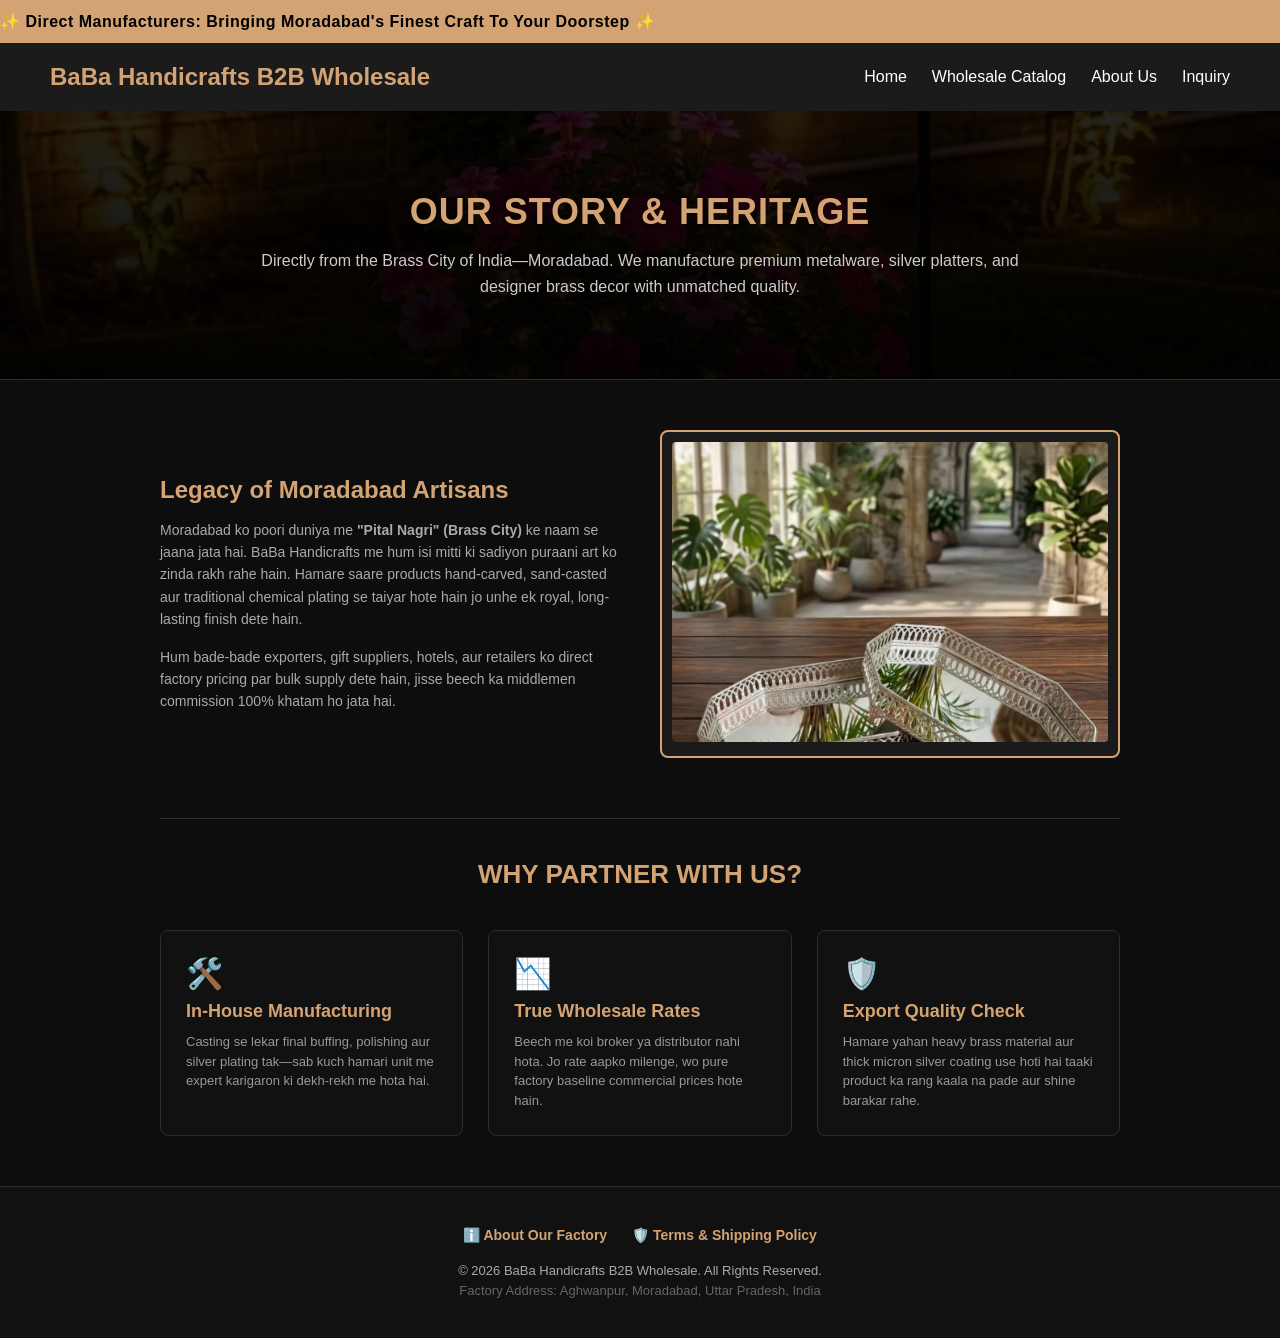
<file: about.html>
<!DOCTYPE html>
<html lang="en">
<head>
    <meta charset="UTF-8">
    <meta name="viewport" content="width=device-width, initial-scale=1.0">
    <title>About Our Factory | BaBa Handicrafts</title>
    <link rel="stylesheet" href="style.css">
    <style>
        /* 🔥 Pura page dark background aur styling lock karne ke liye fix */
        html, body {
            background-color: #0d0d0d !important;
            color: #ffffff;
            margin: 0;
            padding: 0;
            font-family: sans-serif;
            scroll-behavior: smooth;
        }

        /* Responsive images */
        img {
            max-width: 100%;
            height: auto;
        }
    </style>
</head>
<body>

<!-- ANNOUNCEMENT BAR -->
<div class="announcement-bar">
    <span>✨ Direct Manufacturers: Bringing Moradabad's Finest Craft To Your Doorstep ✨</span>
</div>

<!-- HEADER / NAVIGATION -->
<header>
    <nav>
        <h1>BaBa Handicrafts <span>B2B Wholesale</span></h1>
        <ul>
            <li><a href="index.html">Home</a></li>
            <li><a href="index.html#bulk-products">Wholesale Catalog</a></li>
            <li><a href="about.html">About Us</a></li>
            <li><a href="index.html#inquiry-section">Inquiry</a></li>
        </ul>
    </nav>
</header>

<!-- HERO SECTION FOR ABOUT PAGE -->
<section class="about-hero" style="background: linear-gradient(rgba(0,0,0,0.85), rgba(0,0,0,0.95)), url('product1.jpg') no-repeat center center/cover; padding: 80px 20px; text-align: center; border-bottom: 1px solid #2d2d2d;">
    <div style="max-width: 800px; margin: 0 auto;">
        <h2 style="color: #d4a373; font-size: 36px; margin-bottom: 15px; font-weight: bold; text-transform: uppercase; letter-spacing: 1px;">Our Story & Heritage</h2>
        <p style="color: #ccc; font-size: 16px; line-height: 1.6;">Directly from the Brass City of India—Moradabad. We manufacture premium metalware, silver platters, and designer brass decor with unmatched quality.</p>
    </div>
</section>

<!-- MAIN CONTENT SECTION -->
<section class="about-content" style="max-width: 1000px; margin: 50px auto; padding: 0 20px;">
    
    <!-- 1. INTRO GRID -->
    <div class="about-grid" style="display: flex; gap: 40px; align-items: center; margin-bottom: 60px; flex-wrap: wrap;">
        <div style="flex: 1; min-width: 300px;">
            <h3 style="color: #d4a373; font-size: 24px; margin-bottom: 15px; font-weight: bold;">Legacy of Moradabad Artisans</h3>
            <p style="color: #aaa; line-height: 1.6; margin-bottom: 15px; font-size: 14px;">
                Moradabad ko poori duniya me <b>"Pital Nagri" (Brass City)</b> ke naam se jaana jata hai. BaBa Handicrafts me hum isi mitti ki sadiyon puraani art ko zinda rakh rahe hain. Hamare saare products hand-carved, sand-casted aur traditional chemical plating se taiyar hote hain jo unhe ek royal, long-lasting finish dete hain.
            </p>
            <p style="color: #aaa; line-height: 1.6; font-size: 14px;">
                Hum bade-bade exporters, gift suppliers, hotels, aur retailers ko direct factory pricing par bulk supply dete hain, jisse beech ka middlemen commission 100% khatam ho jata hai.
            </p>
        </div>
        <div style="flex: 1; min-width: 300px; text-align: center;">
            <div style="border: 2px solid #d4a373; padding: 10px; border-radius: 8px; background: #1a1a1a;">
                <img src="product2.jpg" alt="Factory Work" style="width: 100%; height: auto; border-radius: 4px; object-fit: cover; max-height: 300px;">
            </div>
        </div>
    </div>

    <hr style="border: 0; border-top: 1px solid #2d2d2d; margin: 40px 0;">

    <!-- 2. WHY CHOOSE US INFOGRAPHIC -->
    <h3 style="text-align: center; color: #d4a373; font-size: 26px; margin-bottom: 40px; font-weight: bold; text-transform: uppercase;">Why Partner With Us?</h3>
    
    <div class="why-us-grid" style="display: grid; grid-template-columns: repeat(auto-fit, minmax(280px, 1fr)); gap: 25px;">
        
        <div style="background: #111; border: 1px solid #2d2d2d; padding: 25px; border-radius: 8px; transition: 0.3s;">
            <div style="font-size: 30px; margin-bottom: 10px;">🛠️</div>
            <h4 style="color: #d4a373; font-size: 18px; margin-bottom: 10px; font-weight: bold;">In-House Manufacturing</h4>
            <p style="color: #999; font-size: 13px; line-height: 1.5;">Casting se lekar final buffing, polishing aur silver plating tak—sab kuch hamari unit me expert karigaron ki dekh-rekh me hota hai.</p>
        </div>

        <div style="background: #111; border: 1px solid #2d2d2d; padding: 25px; border-radius: 8px; transition: 0.3s;">
            <div style="font-size: 30px; margin-bottom: 10px;">📉</div>
            <h4 style="color: #d4a373; font-size: 18px; margin-bottom: 10px; font-weight: bold;">True Wholesale Rates</h4>
            <p style="color: #999; font-size: 13px; line-height: 1.5;">Beech me koi broker ya distributor nahi hota. Jo rate aapko milenge, wo pure factory baseline commercial prices hote hain.</p>
        </div>

        <div style="background: #111; border: 1px solid #2d2d2d; padding: 25px; border-radius: 8px; transition: 0.3s;">
            <div style="font-size: 30px; margin-bottom: 10px;">🛡️</div>
            <h4 style="color: #d4a373; font-size: 18px; margin-bottom: 10px; font-weight: bold;">Export Quality Check</h4>
            <p style="color: #999; font-size: 13px; line-height: 1.5;">Hamare yahan heavy brass material aur thick micron silver coating use hoti hai taaki product ka rang kaala na pade aur shine barakar rahe.</p>
        </div>

    </div>
</section>

<!-- FOOTER -->
<footer style="text-align: center; padding: 40px 20px; background: #111; border-top: 1px solid #2d2d2d; color: #aaa; font-size: 13px;">
    <!-- QUICK B2B LINKS -->
    <div style="margin-bottom: 20px; display: flex; justify-content: center; gap: 25px;">
        <a href="about.html" style="color: #d4a373; text-decoration: none; font-weight: bold; font-size: 14px;">ℹ️ About Our Factory</a>
        <a href="terms.html" style="color: #d4a373; text-decoration: none; font-weight: bold; font-size: 14px;">🛡️ Terms & Shipping Policy</a>
    </div>
    
    <p style="margin: 10px 0 5px 0;">&copy; 2026 BaBa Handicrafts B2B Wholesale. All Rights Reserved.</p>
    <p style="color: #666; margin: 0;">Factory Address: Aghwanpur, Moradabad, Uttar Pradesh, India</p>
</footer>

</body>
</html>
</file>
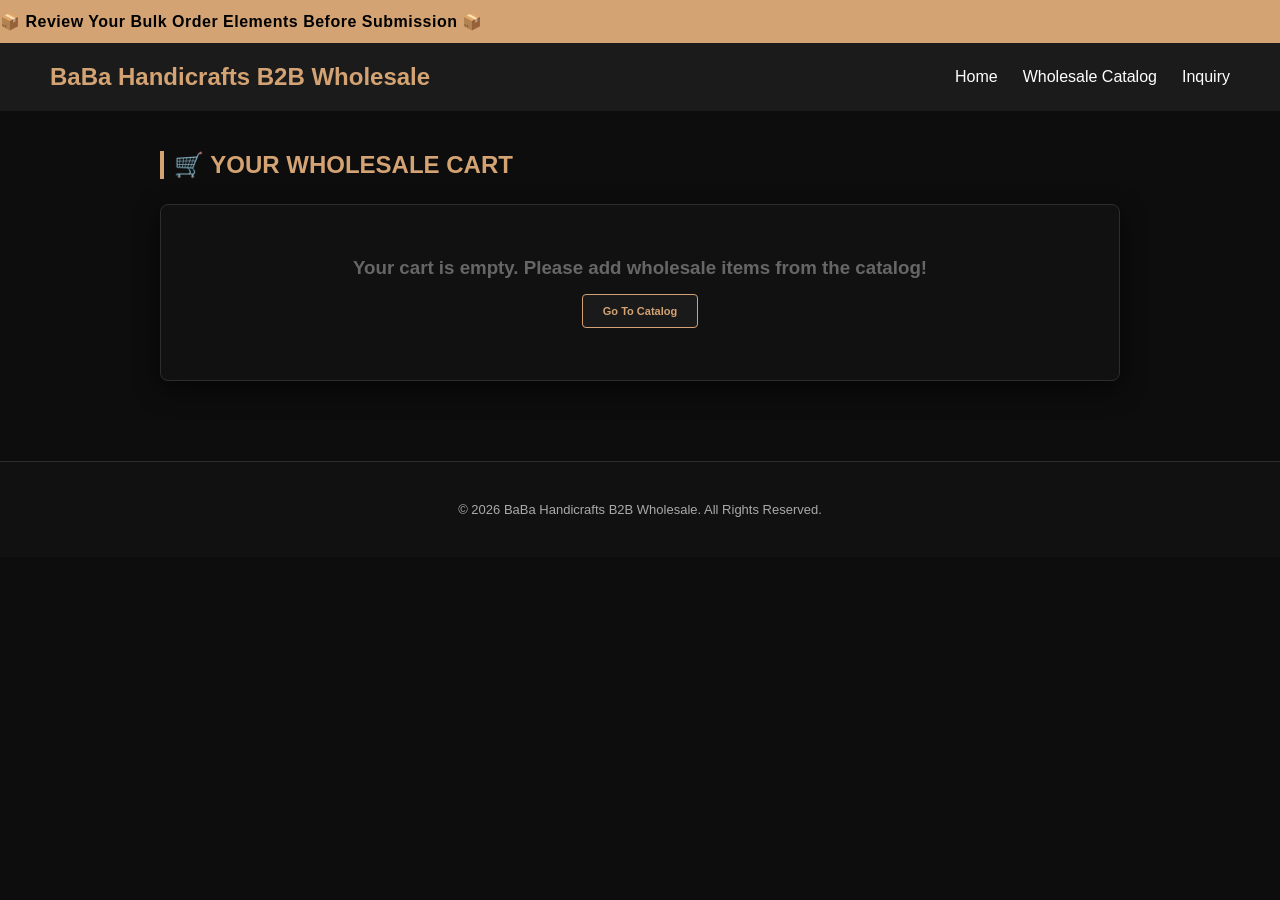
<file: cart.html>
<!DOCTYPE html>
<html lang="en">
<head>
    <meta charset="UTF-8">
    <meta name="viewport" content="width=device-width, initial-scale=1.0">
    <title>Review Your Wholesale Order | BaBa Handicrafts</title>
    <link rel="stylesheet" href="style.css">
    <style>
        /* Premium Matte Dark Layout for Original Cart Experience */
        html, body {
            background-color: #0d0d0d !important;
            color: #ffffff;
            margin: 0;
            padding: 0;
            font-family: sans-serif;
        }

        .cart-page-container {
            max-width: 1000px;
            margin: 40px auto;
            padding: 0 20px;
        }

        /* Sleek Container Box */
        .cart-table-wrapper {
            background: #111;
            border: 1px solid #2d2d2d;
            border-radius: 8px;
            padding: 12px;
            overflow-x: auto;
            box-shadow: 0 8px 25px rgba(0,0,0,0.6);
        }

        table {
            width: 100%;
            border-collapse: collapse;
            text-align: left;
        }

        /* Professional Micro-text Headers */
        th {
            border-bottom: 2px solid #2d2d2d;
            padding: 10px 8px;
            color: #d4a373;
            text-transform: uppercase;
            font-size: 11px;
            letter-spacing: 1px;
        }

        /* Compact Table Rows */
        td {
            padding: 10px 8px;
            border-bottom: 1px solid #1a1a1a;
            font-size: 13px;
            color: #ccc;
            vertical-align: middle;
        }

        /* 🔥 SLEEK PRODUCT CELL PATTERN */
        .cart-product-cell {
            display: flex;
            align-items: center;
            gap: 12px;
        }

        /* Compact Image Frame */
        .cart-prod-img {
            width: 48px;
            height: 48px;
            object-fit: cover;
            border-radius: 6px;
            border: 1px solid #2d2d2d;
            background: #000;
        }

        .cart-prod-name {
            font-weight: 600;
            color: #fff;
            text-transform: capitalize;
            font-size: 13px;
            letter-spacing: 0.2px;
        }

        /* Professional Pill Style Quantity Adjusters */
        .qty-btn {
            background: #1a1a1a;
            border: 1px solid #d4a373;
            color: #d4a373;
            padding: 4px 8px;
            cursor: pointer;
            font-weight: bold;
            border-radius: 4px;
            font-size: 11px;
            transition: 0.2s;
        }

        .qty-btn:hover {
            background: #d4a373;
            color: #000;
        }

        .remove-btn {
            background: none;
            border: none;
            color: #ff4d4d;
            cursor: pointer;
            font-size: 12px;
            font-weight: normal;
            opacity: 0.8;
        }

        .remove-btn:hover {
            opacity: 1;
            text-decoration: underline;
        }

        .cart-summary-box {
            background: #111;
            border: 1px solid #d4a373;
            border-radius: 12px;
            padding: 25px;
            margin-top: 30px;
            max-width: 400px;
            margin-left: auto;
            box-shadow: 0 10px 30px rgba(0,0,0,0.5);
        }

        .summary-row {
            display: flex;
            justify-content: space-between;
            margin-bottom: 15px;
            font-size: 15px;
        }

        .checkout-btn {
            display: block;
            width: 100%;
            background: #d4a373;
            color: #000;
            text-align: center;
            padding: 12px 0;
            border: none;
            border-radius: 6px;
            font-size: 16px;
            font-weight: bold;
            cursor: pointer;
            text-decoration: none;
            transition: 0.3s;
            text-transform: uppercase;
        }

        .checkout-btn:hover {
            background: #fff;
            transform: translateY(-2px);
        }

        @media (max-width: 768px) {
            th, td { padding: 8px 6px; font-size: 12px; }
            .cart-prod-img { width: 40px; height: 40px; }
            .cart-summary-box { max-width: 100%; }
        }
</style>
</head>
<body>

<div class="announcement-bar">
    <span>📦 Review Your Bulk Order Elements Before Submission 📦</span>
</div>

<header>
    <nav>
        <h1>BaBa Handicrafts <span>B2B Wholesale</span></h1>
        <ul>
            <li><a href="index.html">Home</a></li>
            <li><a href="index.html#bulk-products">Wholesale Catalog</a></li>
            <li><a href="index.html#inquiry-section">Inquiry</a></li>
        </ul>
    </nav>
</header>

<div class="cart-page-container">
    <h2 style="color: #d4a373; margin-bottom: 25px; border-left: 4px solid #d4a373; padding-left: 10px; font-weight: bold;">🛒 YOUR WHOLESALE CART</h2>
    
    <div class="cart-table-wrapper">
        <table id="cart-page-table">
            <thead>
                <tr>
                    <th>Product Details</th>
                    <th>Wholesale Rate</th>
                    <th>Lot Quantity</th>
                    <th>Total Price</th>
                    <th>Action</th>
                </tr>
            </thead>
            <tbody id="cart-page-items">
                </tbody>
        </table>
        
        <div id="empty-cart-msg" style="display:none; text-align:center; padding: 40px 0; color:#666;">
            <h3>Your cart is empty. Please add wholesale items from the catalog!</h3>
            <a href="index.html#bulk-products" class="qty-btn" style="display:inline-block; margin-top:15px; padding:10px 20px; text-decoration:none;">Go To Catalog</a>
        </div>
    </div>

    <div class="cart-summary-box" id="summary-section">
        <h3 style="color: #d4a373; margin-top: 0; margin-bottom: 20px; text-transform: uppercase;">Order Summary</h3>
        
        <div class="summary-row">
            <span>Items Subtotal:</span>
            <span id="page-subtotal">₹0</span>
        </div>
        <div class="summary-row" style="color: #666; font-size: 13px;">
            <span>Transport Freight:</span>
            <span>To-Pay Basis</span>
        </div>
        <hr style="border: 0; border-top: 1px solid #2d2d2d; margin: 15px 0;">
        <div class="summary-row" style="font-weight: bold; font-size: 18px; color: #d4a373;">
            <span>Estimated Total:</span>
            <span id="page-final-total">₹0</span>
        </div>
        
        <button class="checkout-btn" onclick="sendToWhatsApp()">🚀 PROCEED VIA WHATSAPP</button>
        
        <a href="index.html#bulk-products" style="display: block; text-align: center; margin-top: 15px; color: #d4a373; text-decoration: none; font-size: 14px; font-weight: bold; padding: 10px 0; border: 1px solid #d4a373; border-radius: 6px; transition: 0.3s;" onmouseover="this.style.background='rgba(212, 163, 115, 0.1)'" onmouseout="this.style.background='transparent'">
            ← CONTINUE SHOPPING
        </a>
    </div>
</div>

<footer style="text-align: center; padding: 40px 20px; background: #111; border-top: 1px solid #2d2d2d; color: #aaa; font-size: 13px; margin-top: 80px;">
    <p>&copy; 2026 BaBa Handicrafts B2B Wholesale. All Rights Reserved.</p>
</footer>

<script>
let localCart = JSON.parse(localStorage.getItem('b2b_cart')) || [];

function loadCartPage() {
    const tbody = document.getElementById('cart-page-items');
    const emptyMsg = document.getElementById('empty-cart-msg');
    const summaryBox = document.getElementById('summary-section');
    
    tbody.innerHTML = "";
    
    if(localCart.length === 0) {
        document.getElementById('cart-page-table').style.display = 'none';
        emptyMsg.style.display = 'block';
        summaryBox.style.display = 'none';
        return;
    }
    
    document.getElementById('cart-page-table').style.display = 'table';
    emptyMsg.style.display = 'none';
    summaryBox.style.display = 'block';
    
    let subtotal = 0;
    
    localCart.forEach((item, index) => {
        let itemTotal = item.price * item.quantity;
        subtotal += itemTotal;
        
        let imgPath = item.image ? item.image : 'product1.jpg';
        
        tbody.innerHTML += `
            <tr>
                <td>
                    <!-- 🔥 IMAGE AUR TEXT PAR CLICK KARTE HI WAPAS PRODUCT PAGE PAR LE JAYEGA -->
                    <div class="cart-product-cell" onclick="window.location.href='product.html?name=${encodeURIComponent(item.name)}&price=${item.price}&img=${encodeURIComponent(imgPath)}'" style="cursor: pointer;" title="Click to view product details">
                        <img src="${imgPath}" class="cart-prod-img" alt="${item.name}" style="transition: 0.2s;" onmouseover="this.style.borderColor='#d4a373'" onmouseout="this.style.borderColor='#2d2d2d'">
                        <span class="cart-prod-name" style="transition: 0.2s;" onmouseover="this.style.color='#d4a373'" onmouseout="this.style.color='#fff'">${item.name}</span>
                    </div>
                </td>
                <td>₹${item.price}</td>
                <td>
                    <button class="qty-btn" onclick="updateQty(${index}, -10)">-</button>
                    <span style="margin: 0 10px; font-weight: bold; color:#fff;">${item.quantity}</span>
                    <button class="qty-btn" onclick="updateQty(${index}, 10)">+</button>
                </td>
                <td style="color: #d4a373; font-weight: bold;">₹${itemTotal}</td>
                <td><button class="remove-btn" onclick="removeItem(${index})">❌ Remove</button></td>
            </tr>
        `;
    });
    
    document.getElementById('page-subtotal').innerText = '₹' + subtotal;
    document.getElementById('page-final-total').innerText = '₹' + subtotal;
}

function updateQty(index, change) {
    localCart[index].quantity += change;
    if(localCart[index].quantity < 10) {
        localCart[index].quantity = 10; 
    }
    localStorage.setItem('b2b_cart', JSON.stringify(localCart));
    loadCartPage();
}

function removeItem(index) {
    localCart.splice(index, 1);
    localStorage.setItem('b2b_cart', JSON.stringify(localCart));
    loadCartPage();
}

function sendToWhatsApp() {
    let phoneNumber = "917900790098"; 
    let text = "Hello BaBa Handicrafts! I want to confirm this wholesale order:\n\n";
    
    let total = 0;
    localCart.forEach((item, i) => {
        text += `${i+1}. ${item.name} - Qty: ${item.quantity} pcs - Rate: ₹${item.price} - Total: ₹${item.price * item.quantity}\n`;
        total += item.price * item.quantity;
    });
    
    text += `\n*Estimated Total Subtotal: ₹${total}*\n`;
    text += `Transport Freight: To-Pay Basis\n\nPlease share the Proforma Invoice and delivery timeline.`;
    
    let encodedText = encodeURIComponent(text);
    window.open(`https://wa.me/${phoneNumber}?text=${encodedText}`, '_blank');
}

window.onload = loadCartPage;
</script>

</body>
</html>
</file>
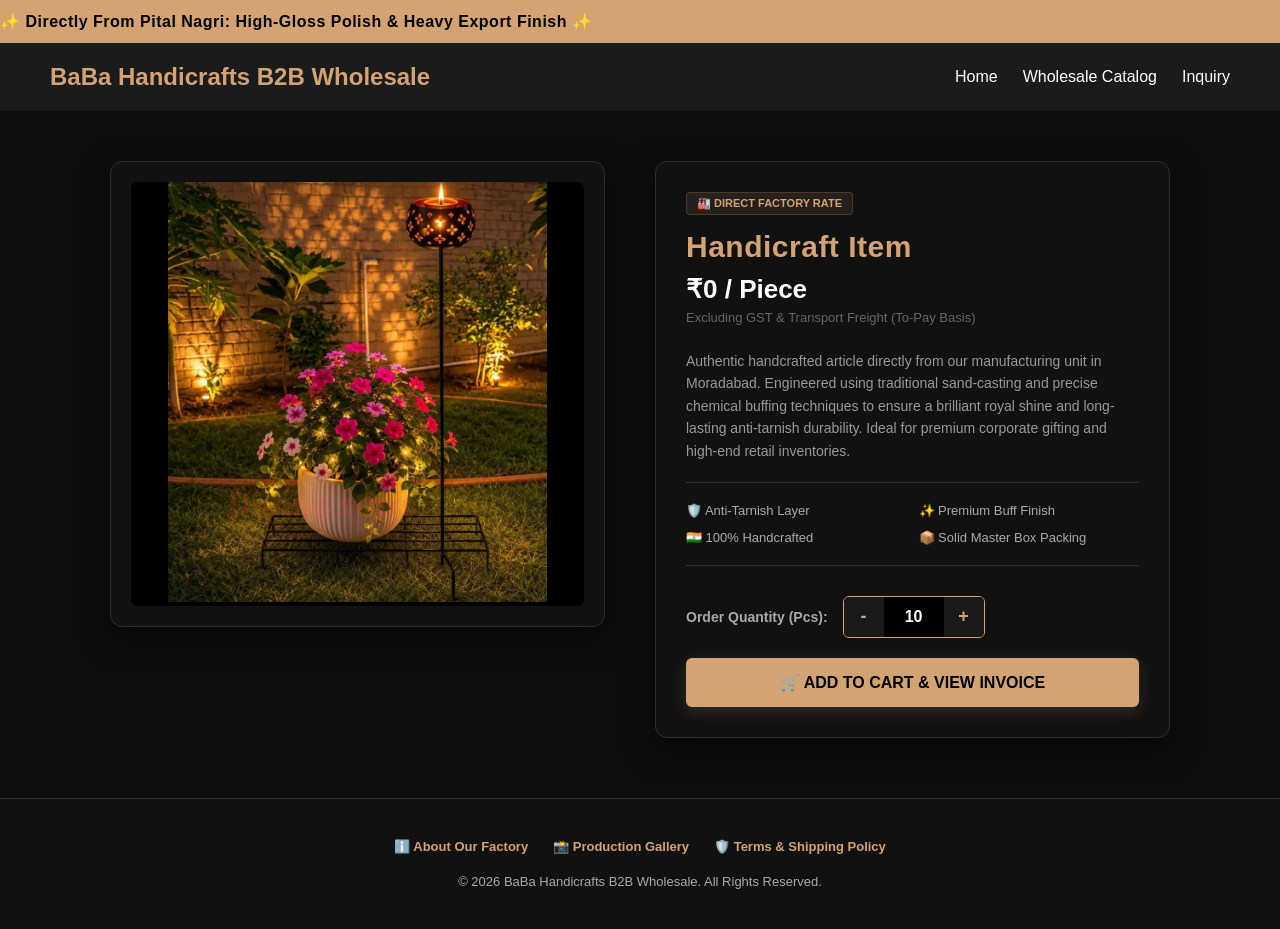
<file: product.html>
<!DOCTYPE html>
<html lang="en">
<head>
    <meta charset="UTF-8">
    <meta name="viewport" content="width=device-width, initial-scale=1.0">
    <title>Wholesale Product Details | BaBa Handicrafts</title>
    <link rel="stylesheet" href="style.css">
    <style>
        /* Premium Matte Dark Theme */
        html, body {
            background-color: #0d0d0d !important;
            color: #ffffff;
            margin: 0;
            padding: 0;
            font-family: sans-serif;
            scroll-behavior: smooth;
        }

        .product-detail-container {
            max-width: 1100px;
            margin: 50px auto;
            padding: 0 20px;
            display: flex;
            gap: 50px;
            flex-wrap: wrap;
            align-items: flex-start;
        }

        /* Left Side: Premium Image Container */
        .product-img-side {
            flex: 1;
            min-width: 320px;
            background: #111;
            border: 1px solid #2d2d2d;
            border-radius: 12px;
            padding: 20px;
            text-align: center;
            box-shadow: 0 10px 30px rgba(0,0,0,0.5);
            overflow: hidden;
        }

        .img-wrapper {
            overflow: hidden;
            border-radius: 6px;
            background: #000;
        }

        .product-img-side img {
            max-width: 100%;
            height: auto;
            max-height: 420px;
            object-fit: cover;
            transition: transform 0.4s ease;
        }

        /* Image Zoom on Hover */
        .product-img-side img:hover {
            transform: scale(1.08);
        }

        /* Right Side: Info Panel */
        .product-info-side {
            flex: 1;
            min-width: 320px;
            background: #111;
            border: 1px solid #2d2d2d;
            padding: 30px;
            border-radius: 12px;
            box-shadow: 0 10px 30px rgba(0,0,0,0.5);
        }

        .product-title {
            color: #d4a373;
            font-size: 30px;
            margin: 0 0 10px 0;
            font-weight: bold;
            text-transform: capitalize;
            letter-spacing: 0.5px;
        }

        .factory-tag {
            display: inline-block;
            background: rgba(212, 163, 115, 0.1);
            color: #d4a373;
            padding: 4px 10px;
            border-radius: 4px;
            font-size: 11px;
            font-weight: bold;
            text-transform: uppercase;
            margin-bottom: 15px;
            border: 1px solid rgba(212, 163, 115, 0.2);
        }

        .product-price {
            font-size: 26px;
            color: #fff;
            font-weight: 800;
            margin-bottom: 5px;
        }

        .moq-text {
            color: #666;
            font-size: 13px;
            margin-bottom: 25px;
        }

        /* Spec List Grid */
        .spec-list {
            margin: 20px 0;
            padding: 0;
            list-style: none;
            display: grid;
            grid-template-columns: 1fr 1fr;
            gap: 12px;
            border-top: 1px solid #2d2d2d;
            border-bottom: 1px solid #2d2d2d;
            padding: 20px 0;
        }

        .spec-list li {
            font-size: 13px;
            color: #aaa;
            display: flex;
            align-items: center;
            gap: 8px;
        }

        /* Quantity Box Styling */
        .qty-box {
            margin: 30px 0 20px 0;
            display: flex;
            align-items: center;
            gap: 15px;
        }

        .qty-label {
            font-weight: bold;
            color: #aaa;
            font-size: 14px;
        }

        .qty-control-wrapper {
            display: flex;
            align-items: center;
            border: 1px solid #d4a373;
            border-radius: 6px;
            background: #000;
            overflow: hidden;
        }

        .qty-btn-adjust {
            background: #1a1a1a;
            color: #d4a373;
            border: none;
            width: 40px;
            height: 40px;
            font-size: 18px;
            font-weight: bold;
            cursor: pointer;
            transition: 0.2s;
        }

        .qty-btn-adjust:hover {
            background: #d4a373;
            color: #000;
        }

        .qty-input {
            background: transparent;
            border: none;
            color: #fff;
            width: 60px;
            text-align: center;
            font-size: 16px;
            font-weight: bold;
        }

        /* Remove browser spin buttons */
        .qty-input::-webkit-outer-spin-button,
        .qty-input::-webkit-inner-spin-button {
            -webkit-appearance: none;
            margin: 0;
        }

        .add-to-cart-btn {
            display: block;
            width: 100%;
            background: #d4a373;
            color: #000;
            padding: 15px 0;
            border: none;
            border-radius: 6px;
            font-size: 16px;
            font-weight: bold;
            cursor: pointer;
            transition: all 0.3s ease;
            text-transform: uppercase;
            box-shadow: 0 4px 15px rgba(212, 163, 115, 0.2);
        }

        .add-to-cart-btn:hover {
            background: #fff;
            transform: translateY(-2px);
            box-shadow: 0 6px 20px rgba(255, 255, 255, 0.2);
        }

        /* Mobile Adjustments */
        @media (max-width: 768px) {
            .product-detail-container { margin: 20px auto; gap: 25px; }
            .product-info-side { padding: 20px; }
            .spec-list { grid-template-columns: 1fr; }
        }
    </style>
</head>
<body>

<div class="announcement-bar">
    <span>✨ Directly From Pital Nagri: High-Gloss Polish & Heavy Export Finish ✨</span>
</div>

<header>
    <nav>
        <h1>BaBa Handicrafts <span>B2B Wholesale</span></h1>
        <ul>
            <li><a href="index.html">Home</a></li>
            <li><a href="index.html#bulk-products">Wholesale Catalog</a></li>
            <li><a href="index.html#inquiry-section">Inquiry</a></li>
        </ul>
    </nav>
</header>

<div class="product-detail-container">
    
    <div class="product-img-side">
        <div class="img-wrapper">
            <img id="detail-img" src="" alt="Wholesale Product">
        </div>
    </div>
    
    <div class="product-info-side">
        <span class="factory-tag">🏭 Direct Factory Rate</span>
        <h2 id="detail-title" class="product-title">Product Name</h2>
        <div id="detail-price" class="product-price">₹0</div>
        <div class="moq-text">Excluding GST & Transport Freight (To-Pay Basis)</div>
        
        <p style="color: #999; line-height: 1.6; font-size: 14px; margin: 0 0 20px 0;">
            Authentic handcrafted article directly from our manufacturing unit in Moradabad. Engineered using traditional sand-casting and precise chemical buffing techniques to ensure a brilliant royal shine and long-lasting anti-tarnish durability. Ideal for premium corporate gifting and high-end retail inventories.
        </p>
        
        <ul class="spec-list">
            <li>🛡️ Anti-Tarnish Layer</li>
            <li>✨ Premium Buff Finish</li>
            <li>🇮🇳 100% Handcrafted</li>
            <li>📦 Solid Master Box Packing</li>
        </ul>
        
        <div class="qty-box">
            <span class="qty-label">Order Quantity (Pcs):</span>
            <div class="qty-control-wrapper">
                <button class="qty-btn-adjust" onclick="changeQty(-10)">-</button>
                <input type="number" id="detail-qty" class="qty-input" value="10" min="10" readonly>
                <button class="qty-btn-adjust" onclick="changeQty(10)">+</button>
            </div>
        </div>
        
        <button class="add-to-cart-btn" onclick="addToCartAndRedirect()">🛒 Add To Cart & View Invoice</button>
    </div>
</div>

<footer style="text-align: center; padding: 40px 20px; background: #111; border-top: 1px solid #2d2d2d; color: #aaa; font-size: 13px; margin-top: 60px;">
    <div style="margin-bottom: 20px; display: flex; justify-content: center; gap: 25px; flex-wrap: wrap;">
        <a href="about.html" style="color: #d4a373; text-decoration: none; font-weight: bold;">ℹ️ About Our Factory</a>
        <a href="gallery.html" style="color: #d4a373; text-decoration: none; font-weight: bold;">📸 Production Gallery</a>
        <a href="terms.html" style="color: #d4a373; text-decoration: none; font-weight: bold;">🛡️ Terms & Shipping Policy</a>
    </div>
    <p>&copy; 2026 BaBa Handicrafts B2B Wholesale. All Rights Reserved.</p>
</footer>

<script>
// URL data loader
const urlParams = new URLSearchParams(window.location.search);
const pName = urlParams.get('name') || "Handicraft Item";
const pPrice = parseInt(urlParams.get('price')) || 0;
const pImg = urlParams.get('img') || "product1.jpg";

document.getElementById('detail-title').innerText = pName;
document.getElementById('detail-price').innerText = `₹${pPrice} / Piece`;
document.getElementById('detail-img').src = pImg;

// Plus/Minus wholesale lot functions (+10, -10 batches)
function changeQty(amount) {
    const qtyInput = document.getElementById('detail-qty');
    let currentVal = parseInt(qtyInput.value) || 10;
    currentVal += amount;
    if(currentVal < 10) currentVal = 10; // Wholesale threshold lock
    qtyInput.value = currentVal;
}

function addToCartAndRedirect() {
    const qty = parseInt(document.getElementById('detail-qty').value) || 10;
    let currentCart = JSON.parse(localStorage.getItem('b2b_cart')) || [];
    let existingItem = currentCart.find(item => item.name === pName);
    
    if(existingItem) {
        existingItem.quantity += qty;
    } else {
        currentCart.push({
            name: pName,
            price: pPrice,
            image: pImg,
            quantity: qty
        });
    }
    
    localStorage.setItem('b2b_cart', JSON.stringify(currentCart));
    window.location.href = "cart.html";
}
</script>

</body>
</html>
</file>
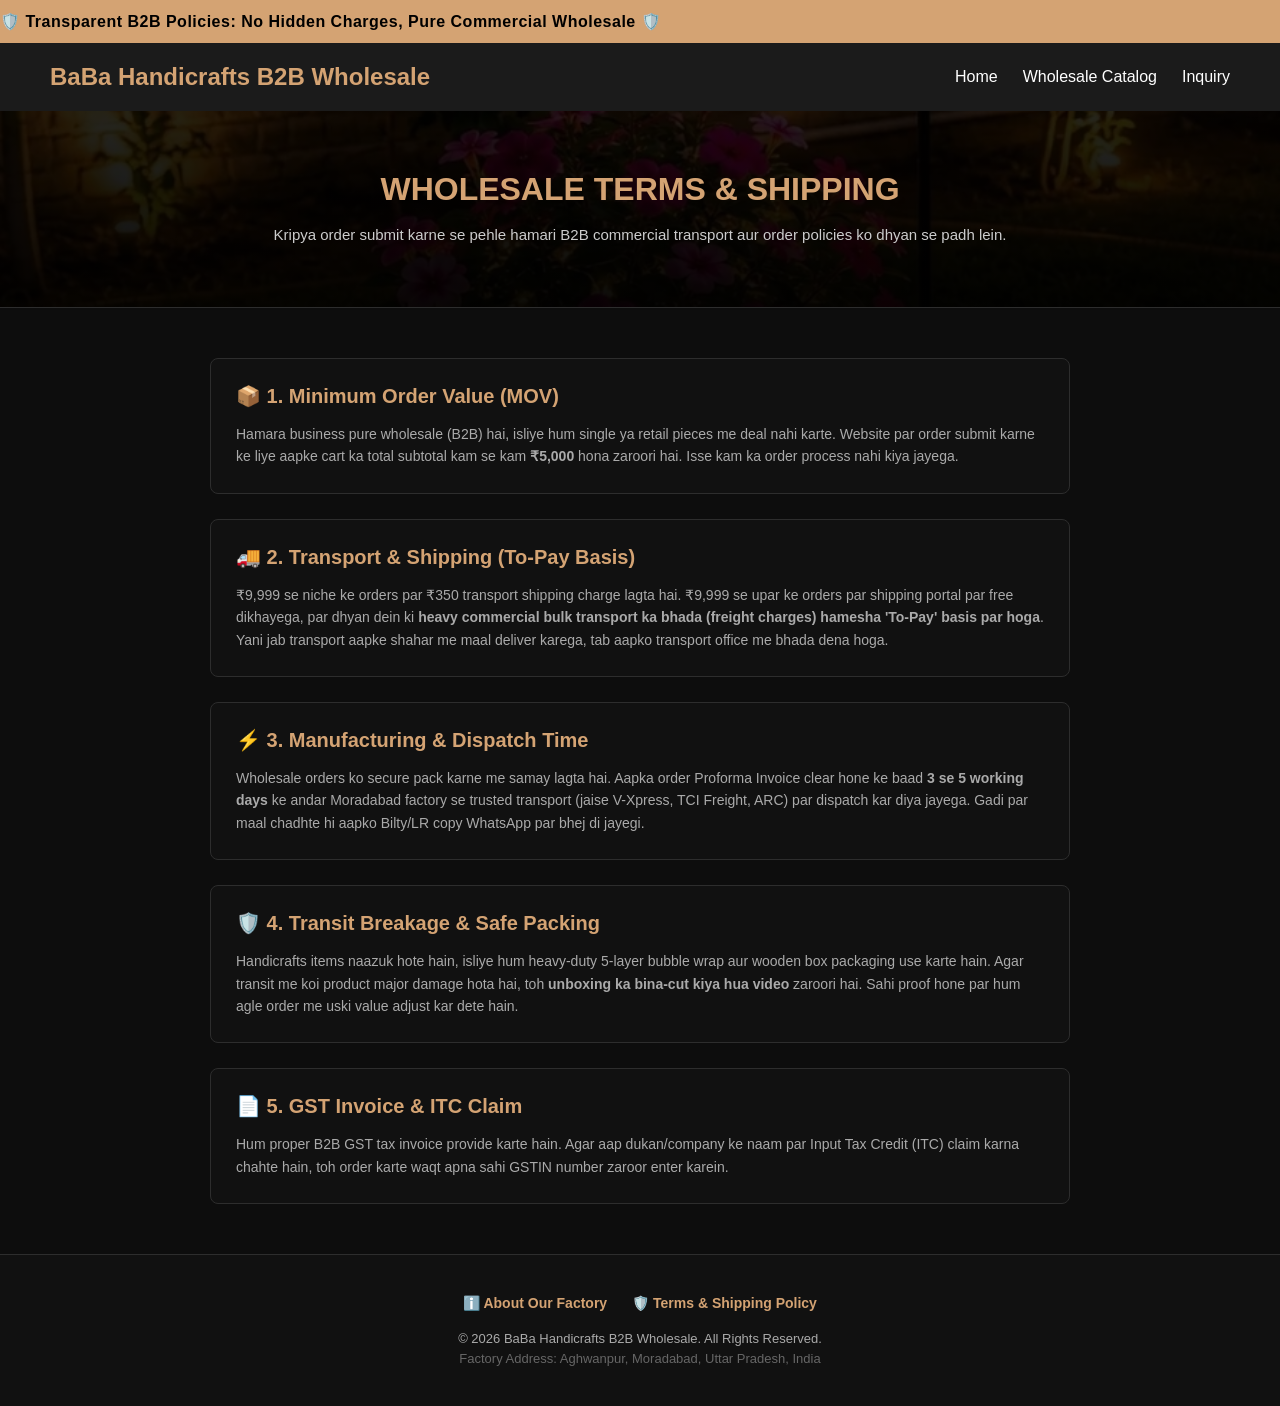
<file: terms.html>
<!DOCTYPE html>
<html lang="en">
<head>
    <meta charset="UTF-8">
    <meta name="viewport" content="width=device-width, initial-scale=1.0">
    <title>Wholesale Terms & Shipping Policy | BaBa Handicrafts</title>
    <link rel="stylesheet" href="style.css">
    <style>
        /* Dark Theme & Layout Setup */
        html, body {
            background-color: #0d0d0d !important;
            color: #ffffff;
            margin: 0;
            padding: 0;
            font-family: sans-serif;
            scroll-behavior: smooth;
        }

        .policy-container {
            max-width: 900px;
            margin: 50px auto;
            padding: 0 20px;
        }

        .policy-block {
            background: #111;
            border: 1px solid #2d2d2d;
            border-radius: 8px;
            padding: 25px;
            margin-bottom: 25px;
        }

        .policy-block h3 {
            color: #d4a373;
            font-size: 20px;
            margin-top: 0;
            margin-bottom: 15px;
            display: flex;
            align-items: center;
            gap: 10px;
        }

        .policy-block p, .policy-block ul {
            color: #aaa;
            font-size: 14px;
            line-height: 1.6;
            margin: 0;
        }
    </style>
</head>
<body>

<!-- ANNOUNCEMENT BAR -->
<div class="announcement-bar">
    <span>🛡️ Transparent B2B Policies: No Hidden Charges, Pure Commercial Wholesale 🛡️</span>
</div>

<!-- HEADER / NAVIGATION -->
<header>
    <nav>
        <h1>BaBa Handicrafts <span>B2B Wholesale</span></h1>
        <ul>
            <li><a href="index.html">Home</a></li>
            <li><a href="index.html#bulk-products">Wholesale Catalog</a></li>
            <li><a href="index.html#inquiry-section">Inquiry</a></li>
        </ul>
    </nav>
</header>

<!-- HERO SECTION -->
<section style="background: linear-gradient(rgba(0,0,0,0.85), rgba(0,0,0,0.95)), url('product1.jpg') no-repeat center center/cover; padding: 60px 20px; text-align: center; border-bottom: 1px solid #2d2d2d;">
    <div style="max-width: 800px; margin: 0 auto;">
        <h2 style="color: #d4a373; font-size: 32px; margin-bottom: 15px; font-weight: bold; text-transform: uppercase;">Wholesale Terms & Shipping</h2>
        <p style="color: #ccc; font-size: 15px; line-height: 1.6;">Kripya order submit karne se pehle hamari B2B commercial transport aur order policies ko dhyan se padh lein.</p>
    </div>
</section>

<!-- POLICY CONTENT -->
<div class="policy-container">

    <!-- BLOCK 1: MINIMUM ORDER VALUE -->
    <div class="policy-block">
        <h3>📦 1. Minimum Order Value (MOV)</h3>
        <p>Hamara business pure wholesale (B2B) hai, isliye hum single ya retail pieces me deal nahi karte. Website par order submit karne ke liye aapke cart ka total subtotal kam se kam <b>₹5,000</b> hona zaroori hai. Isse kam ka order process nahi kiya jayega.</p>
    </div>

    <!-- BLOCK 2: TRANSPORT & FREIGHT CHARGES -->
    <div class="policy-block">
        <h3>🚚 2. Transport & Shipping (To-Pay Basis)</h3>
        <p>₹9,999 se niche ke orders par ₹350 transport shipping charge lagta hai. ₹9,999 se upar ke orders par shipping portal par free dikhayega, par dhyan dein ki <b>heavy commercial bulk transport ka bhada (freight charges) hamesha 'To-Pay' basis par hoga</b>. Yani jab transport aapke shahar me maal deliver karega, tab aapko transport office me bhada dena hoga.</p>
    </div>

    <!-- BLOCK 3: DISPATCH TIME -->
    <div class="policy-block">
        <h3>⚡ 3. Manufacturing & Dispatch Time</h3>
        <p>Wholesale orders ko secure pack karne me samay lagta hai. Aapka order Proforma Invoice clear hone ke baad <b>3 se 5 working days</b> ke andar Moradabad factory se trusted transport (jaise V-Xpress, TCI Freight, ARC) par dispatch kar diya jayega. Gadi par maal chadhte hi aapko Bilty/LR copy WhatsApp par bhej di jayegi.</p>
    </div>

    <!-- BLOCK 4: BREAKAGE & DAMAGE POLICY -->
    <div class="policy-block">
        <h3>🛡️ 4. Transit Breakage & Safe Packing</h3>
        <p>Handicrafts items naazuk hote hain, isliye hum heavy-duty 5-layer bubble wrap aur wooden box packaging use karte hain. Agar transit me koi product major damage hota hai, toh <b>unboxing ka bina-cut kiya hua video</b> zaroori hai. Sahi proof hone par hum agle order me uski value adjust kar dete hain.</p>
    </div>

    <!-- BLOCK 5: GST & TAXATION -->
    <div class="policy-block">
        <h3>📄 5. GST Invoice & ITC Claim</h3>
        <p>Hum proper B2B GST tax invoice provide karte hain. Agar aap dukan/company ke naam par Input Tax Credit (ITC) claim karna chahte hain, toh order karte waqt apna sahi GSTIN number zaroor enter karein.</p>
    </div>

</div>

<!-- FOOTER -->
<footer style="text-align: center; padding: 40px 20px; background: #111; border-top: 1px solid #2d2d2d; color: #aaa; font-size: 13px;">
    <!-- QUICK B2B LINKS -->
    <div style="margin-bottom: 20px; display: flex; justify-content: center; gap: 25px;">
        <a href="about.html" style="color: #d4a373; text-decoration: none; font-weight: bold; font-size: 14px;">ℹ️ About Our Factory</a>
        <a href="terms.html" style="color: #d4a373; text-decoration: none; font-weight: bold; font-size: 14px;">🛡️ Terms & Shipping Policy</a>
    </div>
    
    <p style="margin: 10px 0 5px 0;">&copy; 2026 BaBa Handicrafts B2B Wholesale. All Rights Reserved.</p>
    <p style="color: #666; margin: 0;">Factory Address: Aghwanpur, Moradabad, Uttar Pradesh, India</p>
</footer>

</body>
</html>
</file>
<file: style.css>
html {
    scroll-behavior: smooth;
}

*{
    margin:0;
    padding:0;
    box-sizing:border-box;
    font-family:Arial, sans-serif;
}

body{
    background:#121212;
    color:#fff;
}

/* HEADER */
header{
    background:#1b1b1b;
    padding:20px 50px;
    position:sticky;
    top:0;
    z-index: 999; /* Isse header hamesha baaki content ke upar rahega */
}

nav{
    display:flex;
    justify-content:space-between;
    align-items:center;
}

nav h1{
    color:#d4a373;
}

nav ul{
    list-style:none;
    display:flex;
    gap:25px;
}

nav a{
    color:white;
    text-decoration:none;
}

nav a:hover{
    color:#d4a373;
}

/* HERO */
.hero{
    height:90vh;
    display:flex;
    justify-content:center;
    align-items:center;
    text-align:center;
    background:linear-gradient(
        rgba(0,0,0,0.7),
        rgba(0,0,0,0.7)
    ),
    url('https://images.unsplash.com/photo-1517048676732-d65bc937f952?w=1600');
    background-size:cover;
    background-position:center;
}

.hero-content h2{
    font-size:60px;
    margin-bottom:20px;
}

.hero-content p{
    font-size:20px;
    margin-bottom:25px;
}

.btn{
    background:#d4a373;
    color:#000;
    padding:12px 25px;
    text-decoration:none;
    border-radius:30px;
    font-weight:bold;
    transition: 0.3s;
}

.btn:hover {
    background: #fff;
    color: #000;
}

/* PRODUCTS SECTION */
.products{
    padding:80px 50px;
    display:grid;
    grid-template-columns:repeat(auto-fit,minmax(220px,1fr));
    gap:25px;
}

/* PRODUCT CARD */
.product-card{
    background:#1f1f1f;
    border-radius:15px;
    padding:15px;
    text-align:center;
    transition:.3s;
}

.product-card:hover{
    transform:translateY(-8px);
}

.product-card img{
    width:100%;
    height:180px;
    object-fit:cover;
    border-radius:10px;
}

.product-card h3{
    margin:15px 0;
    color:#d4a373;
}

.product-card p{
    margin-bottom:10px;
    font-weight: bold;
}

.product-card button{
    background:#d4a373;
    color: #000;
    border:none;
    padding:10px 15px;
    border-radius:8px;
    font-weight: bold;
    cursor:pointer;
    transition: 0.3s;
}

.product-card button:hover{
    background: #fff;
}

/* FEATURED SECTION */
.product-grid{
    display:grid;
    grid-template-columns:repeat(auto-fit,minmax(280px,1fr));
    gap:25px;
    padding:50px;
}

.card{
    background:#1f1f1f;
    border-radius:15px;
    overflow:hidden;
}

.card img{
    width:100%;
}

.card h3{
    padding:15px;
    color:#d4a373;
}

.card p{
    padding:0 15px 20px;
    color:#ccc;
}

/* CONTACT */
.contact{
    padding:80px 50px;
    background:#181818;
}

.contact h2{
    text-align:center;
    color:#d4a373;
    margin-bottom:40px;
}

.contact-info{
    display:grid;
    grid-template-columns:repeat(auto-fit,minmax(250px,1fr));
    gap:20px;
    margin-bottom:40px;
}

.info-box{
    background:#1f1f1f;
    padding:25px;
    border-radius:12px;
    text-align:center;
}

.info-box h3{
    color:#d4a373;
    margin-bottom:10px;
}

.contact-form{
    max-width:700px;
    margin:auto;
    display:flex;
    flex-direction:column;
    gap:15px;
}

.contact-form input,
.contact-form textarea{
    padding:15px;
    border:none;
    border-radius:8px;
    background:#242424;
    color:white;
}
.contact-form button{
    padding:15px;
    background:#d4a373; 
    color: #000; 
    border:none;
    border-radius:8px;
    font-weight:bold;
    font-size: 16px;
    cursor:pointer;
    transition: all 0.3s ease;
    box-shadow: 0 4px 15px rgba(212, 163, 115, 0.2);
}

.contact-form button:hover{
    background: #fff;
    color: #000;
    transform: translateY(-2px);
    box-shadow: 0 6px 20px rgba(255, 255, 255, 0.2);
}

.contact-form button:active{
    transform: translateY(0);
}

/* FOOTER */
footer{
    background:#111;
    padding:30px;
    text-align:center;
}

.social-links{
    margin:15px 0;
}

.social-links a{
    color:#d4a373;
    text-decoration:none;
    margin:0 10px;
}

.social-links a:hover{
    color:white;
}

/* ===== CLEAN CART (FIXED) ===== */

.cart-toggle {
    position: fixed;
    bottom: 20px;
    right: 20px;
    background: #d4a373;
    color: #000;
    /* Fixed width hata kar auto aur padding di hai taaki text andar fit rahe */
    width: auto; 
    min-width: 120px;
    padding: 12px 20px; 
    border: none;
    border-radius: 30px;
    font-weight: bold;
    font-size: 14px;
    cursor: pointer;
    z-index: 999;
    box-shadow: 0 4px 15px rgba(0, 0, 0, 0.5);
    transition: 0.3s ease;
    white-space: nowrap; /* Isse text kabhi break hokar niche nahi jayega */
    display: flex;
    align-items: center;
    justify-content: center;
    gap: 5px;
}

.cart-toggle:hover {
    transform: scale(1.05);
    background: #fff;
}

.cart-box{
    position:fixed;
    right:20px;
    bottom:85px;
    width:280px; /* Thoda wide kiya taaki content fit aaye */
    background:#1f1f1f;
    padding:15px;
    border-radius:12px;
    box-shadow:0 10px 25px rgba(0,0,0,0.6);
    z-index: 1000;

    transform:translateY(100px) scale(0.8);
    opacity:0;
    pointer-events:none;

    transition:all 0.3s ease;
}

.cart-box.active{
    transform:translateY(0) scale(1);
    opacity:1;
    pointer-events:auto;
}

.cart-box input{
    width:100%;
    margin:5px 0;
    padding:8px;
    border:none;
    border-radius:5px;
    background: #2d2d2d;
    color: white;
}

#cart-items{
    max-height:200px; /* Thodi space badha di items ke liye */
    overflow-y:auto;
    margin-bottom: 10px;
}

.cart-box button{
    margin:3px;
    padding:5px 10px;
    border:none;
    border-radius:5px;
    cursor:pointer;
    font-weight: bold;
}

/* Order on WhatsApp Button Styling */
.cart-box button[onclick="sendWhatsApp()"] {
    background: #25D366; /* WhatsApp Green Color */
    color: white;
    width: 100%;
    padding: 10px;
    margin-top: 10px;
}

.cart-box button[onclick="sendWhatsApp()"]:hover {
    background: #20ba5a;
}

.cart-box img{
    border:1px solid #333;
    border-radius: 5px;
}
/* ===== PRODUCT MODAL POPUP CSS ===== */
.modal {
    position: fixed;
    top: 0;
    left: 0;
    width: 100%;
    height: 100%;
    background: rgba(0, 0, 0, 0.8);
    backdrop-filter: blur(5px); /* Background dhundla karne ke liye */
    display: flex;
    justify-content: center;
    align-items: center;
    z-index: 2000;
    opacity: 0;
    pointer-events: none;
    transition: all 0.3s ease;
}

.modal.show {
    opacity: 1;
    pointer-events: auto;
}

.modal-content {
    background: #1f1f1f;
    width: 90%;
    max-width: 700px;
    border-radius: 15px;
    padding: 30px;
    position: relative;
    box-shadow: 0 10px 30px rgba(0,0,0,0.7);
    border: 1px solid #333;
    transform: scale(0.8);
    transition: all 0.3s ease;
}

.modal.show .modal-content {
    transform: scale(1);
}

.close-modal {
    position: absolute;
    top: 15px;
    right: 20px;
    font-size: 30px;
    color: #aaa;
    cursor: pointer;
    transition: 0.2s;
}

.close-modal:hover {
    color: #d4a373;
}

.modal-body {
    display: flex;
    gap: 30px;
    flex-wrap: wrap; /* Mobile screen par content upar-niche krne ke liye */
}

.modal-img-container {
    flex: 1;
    min-width: 250px;
}

.modal-img-container img {
    width: 100%;
    height: 300px;
    object-fit: cover;
    border-radius: 10px;
    border: 1px solid #333;
}

.modal-info {
    flex: 1;
    min-width: 250px;
    display: flex;
    flex-direction: column;
    justify-content: center;
}

.modal-info h2 {
    color: #d4a373;
    margin-bottom: 15px;
}

.modal-price {
    font-size: 24px;
    font-weight: bold;
    margin-bottom: 15px;
    color: #fff;
}

#modal-desc {
    color: #ccc;
    line-height: 1.6;
    margin-bottom: 25px;
}

#modal-add-btn {
    background: #d4a373;
    color: #000;
    border: none;
    padding: 12px 25px;
    border-radius: 8px;
    font-weight: bold;
    font-size: 16px;
    cursor: pointer;
    transition: 0.3s;
}

#modal-add-btn:hover {
    background: #fff;
}

.announcement-bar {
    background: #d4a373; /* Premium Gold Background */
    color: #000; /* Dark Black Text */
    padding: 12px 0; /* Padding bada kar diya taaki patti moti dikhe */
    font-size: 16px; /* 🔥 Font size 13px se badha kar 16px kar diya */
    font-weight: 800; /* Ekdum thick aur bold look */
    letter-spacing: 0.5px; /* Aksharon ke beech thoda gap */
    overflow: hidden;
    position: relative;
    width: 100%;
    white-space: nowrap;
    box-shadow: 0 2px 10px rgba(0,0,0,0.3); /* Niche halki shadow taaki utha hua dikhe */
}

/* Animation control */
.announcement-bar span {
    display: inline-block;
    position: relative;
    animation: bounceText 12s linear infinite alternate; /* Size bada hai toh speed thodi smooth (12s) rakhi hai */
}

/* Takra kar wapas aane ka system */
@keyframes bounceText {
    0% {
        left: 0%;
        transform: translateX(0%);
    }
    100% {
        left: 100%;
        transform: translateX(-100%);
    }
}

.search-container {
    max-width: 500px;
    margin: 40px auto 10px auto;
    padding: 0 20px;
}

#search-input {
    width: 100%;
    padding: 12px 20px;
    background: #1f1f1f;
    border: 1px solid #333;
    border-radius: 30px;
    color: white;
    font-size: 16px;
    outline: none;
    transition: 0.3s;
}

#search-input:focus {
    border-color: #d4a373;
    box-shadow: 0 0 10px rgba(212, 163, 115, 0.3);
}

.testimonials {
    padding: 80px 50px;
    background: #181818;
    text-align: center;
}

.testimonials h2 {
    color: #d4a373;
    margin-bottom: 40px;
}

.testimonials-grid {
    display: grid;
    grid-template-columns: repeat(auto-fit, minmax(280px, 1fr));
    gap: 25px;
    max-width: 1200px;
    margin: auto;
}

.review-card {
    background: #1f1f1f;
    padding: 30px;
    border-radius: 12px;
    border: 1px solid #2d2d2d;
    box-shadow: 0 5px 15px rgba(0,0,0,0.2);
    transition: 0.3s;
}

.review-card:hover {
    border-color: #d4a373;
    transform: translateY(-5px);
}

.stars {
    margin-bottom: 15px;
    font-size: 18px;
}

.review-text {
    font-style: italic;
    color: #ccc;
    line-height: 1.6;
    margin-bottom: 15px;
}

.review-card h4 {
    color: #d4a373;
    font-weight: bold;
}

.qty-select-container {
    margin: 10px 0;
    font-size: 14px;
    color: #ccc;
}

.qty-select-container select {
    background: #2d2d2d;
    color: #fff;
    border: 1px solid #d4a373;
    padding: 5px 10px;
    border-radius: 5px;
    cursor: pointer;
    font-weight: bold;
    outline: none;
}
.whatsapp-float {
    position: fixed;
    bottom: 90px; 
    right: 20px;
    background: #25D366;
    color: white;
    padding: 12px 20px;
    border-radius: 30px;
    text-decoration: none;
    font-weight: bold;
    font-size: 14px;
    z-index: 1000;
    box-shadow: 0 4px 15px rgba(0, 0, 0, 0.4);
    display: flex;
    align-items: center;
    gap: 8px;
    transition: 0.3s ease;
}

.whatsapp-float:hover {
    transform: scale(1.05);
    background: #20ba5a;
}

.chat-tooltip {
    display: none;
    position: absolute;
    right: 110%;
    background: #1f1f1f;
    color: #d4a373;
    padding: 5px 10px;
    border-radius: 5px;
    font-size: 11px;
    white-space: nowrap;
    border: 1px solid #333;
}

.whatsapp-float:hover .chat-tooltip {
    display: block;
}

.order-steps-section {
    padding: 60px 50px;
    background: #121212;
}

.steps-container {
    display: grid;
    grid-template-columns: repeat(auto-fit, minmax(220px, 1fr));
    gap: 20px;
    max-width: 1200px;
    margin: auto;
}

.step-card {
    background: #1f1f1f;
    padding: 25px;
    border-radius: 12px;
    text-align: center;
    border: 1px solid #2d2d2d;
    position: relative;
    transition: 0.3s;
}

.step-card:hover {
    border-color: #d4a373;
}

.step-num {
    width: 40px;
    height: 40px;
    background: #d4a373;
    color: #000;
    font-weight: bold;
    font-size: 18px;
    border-radius: 50%;
    display: flex;
    align-items: center;
    justify-content: center;
    margin: 0 auto 15px auto;
    box-shadow: 0 4px 10px rgba(212, 163, 115, 0.3);
}

.step-card h4 {
    color: #d4a373;
    margin-bottom: 10px;
}

.step-card p {
    color: #aaa;
    font-size: 13px;
    line-height: 1.5;
}

.cart-toast {
    position: fixed;
    top: -100px;
    left: 50%;
    transform: translateX(-50%);
    background: #d4a373; 
    color: #000;
    padding: 15px 30px;
    font-weight: bold;
    font-size: 15px;
    border-radius: 50px;
    box-shadow: 0 5px 20px rgba(0, 0, 0, 0.6);
    z-index: 2000; 
    transition: top 0.5s cubic-bezier(0.175, 0.885, 0.32, 1.275); /* Smooth bounce effect */
    pointer-events: none;
}

.cart-toast.show {
    top: 30px;
}

#modal-sample-btn {
    background: #111111;
    color: #d4a373; 
    border: 1px solid #d4a373; 
    padding: 10px 20px;
    font-weight: bold;
    font-size: 14px;
    border-radius: 5px;
    cursor: pointer;
    transition: 0.3s ease;
}

#modal-sample-btn:hover {
    background: #d4a373;
    color: #000; 
    box-shadow: 0 4px 12px rgba(212, 163, 115, 0.3);
}


.modal-info {
    display: flex;
    flex-direction: column;
}


.modal-btn-group {
    display: flex;
    gap: 10px;
    margin-top: 15px;
}

@media (max-width: 480px) {
    .modal-btn-group {
        flex-direction: column; 
    }
    #modal-sample-btn {
        margin-left: 0 !important; 
    }
}
.modal-btn-group {
    display: flex;
    gap: 12px;
    margin-top: 20px;
}

#modal-add-btn {
    background: #d4a373;
    color: #000;
    border: none;
    padding: 12px 20px;
    font-weight: bold;
    border-radius: 5px;
    cursor: pointer;
    flex: 1;
    transition: 0.3s;
}

#modal-sample-btn {
    background: #111111;
    color: #d4a373;
    border: 1px solid #d4a373;
    padding: 12px 20px;
    font-weight: bold;
    border-radius: 5px;
    cursor: pointer;
    flex: 1;
    transition: 0.3s;
}

#modal-sample-btn:hover {
    background: #d4a373;
    color: #000;
}

@media (max-width: 480px) {
    .modal-btn-group {
        flex-direction: column; /* Mobile me ek ke niche ek automatic set */
    }
}

/* ===== B2B TRUST BADGES BANNER ===== */
.trust-banner {
    display: grid;
    grid-template-columns: repeat(auto-fit, minmax(220px, 1fr));
    gap: 20px;
    max-width: 1200px;
    margin: 40px auto 20px auto;
    padding: 0 20px;
}

.badge-card {
    background: #1a1a1a;
    border: 1px solid #2d2d2d;
    padding: 20px;
    border-radius: 8px;
    text-align: center;
    transition: 0.3s ease;
}

.badge-card:hover {
    border-color: #d4a373; /* Hover par gold border animation */
    transform: translateY(-5px);
}

.badge-icon {
    font-size: 30px;
    margin-bottom: 12px;
}

.badge-card h4 {
    color: #d4a373; /* Gold Title */
    font-size: 16px;
    margin-bottom: 8px;
    font-weight: bold;
}

.badge-card p {
    color: #aaa;
    font-size: 13px;
    line-height: 1.4;
}

/* Mobile responsive alignment check */
@media (max-width: 768px) {
    .trust-banner {
        margin: 20px auto;
        gap: 15px;
    }
}

/* ===== PREMIUM FILTER BUTTONS ===== */
.filter-btn {
    background: #111;
    color: #aaa;
    border: 1px solid #333;
    padding: 8px 18px;
    font-size: 14px;
    font-weight: bold;
    border-radius: 20px;
    cursor: pointer;
    transition: 0.3s ease;
}

.filter-btn:hover, .filter-btn.active {
    background: #d4a373;
    color: #000;
    border-color: #d4a373;
    box-shadow: 0 4px 10px rgba(212, 163, 115, 0.2);
}

/* ===== BULK CART INTERNAL BUTTONS FIX ===== */
.cart-action-btn {
    background: #2d2d2d;
    color: #fff;
    border: 1px solid #444;
    padding: 4px 10px;
    font-size: 11px;
    font-weight: bold;
    border-radius: 4px;
    cursor: pointer;
    transition: 0.2s ease;
}

.cart-action-btn:hover {
    background: #d4a373;
    color: #000;
    border-color: #d4a373;
}

.cart-delete-btn {
    background: transparent;
    color: #ff6b6b;
    border: 1px solid #ff6b6b22;
    padding: 4px 10px;
    font-size: 11px;
    font-weight: bold;
    border-radius: 4px;
    cursor: pointer;
    margin-left: auto; /* Isse delete button automatic right side chipak jayega */
    transition: 0.2s ease;
}

.cart-delete-btn:hover {
    background: #ff6b6b;
    color: #fff;
    border-color: #ff6b6b;
}
/* ===== 📱 COMPLETE MOBILE RESPONSIVE FIXES ===== */
@media (max-width: 768px) {
    /* Header & Navigation Fix */
    header nav {
        flex-direction: column;
        gap: 15px;
        text-align: center;
        padding: 15px 10px;
    }

    header nav h1 {
        font-size: 20px;
    }

    header nav ul {
        gap: 15px;
        justify-content: center;
        padding: 0;
    }

    header nav ul li a {
        font-size: 14px;
    }

    /* Hero Section Details */
    .hero {
        padding: 60px 15px;
        text-align: center;
    }

    .hero h2 {
        font-size: 28px;
    }

    .hero p {
        font-size: 14px;
    }

    .hero .btn {
        display: block !important;
        margin: 10px 0 !important;
        width: 100%;
        text-align: center;
        box-sizing: border-box;
    }

    /* How it Works - Steps Container */
    .steps-container {
        flex-direction: column;
        gap: 20px;
        padding: 10px;
    }

    .step-card {
        width: 100% !important;
    }

    /* Trust Banner Grid */
    .trust-banner {
        grid-template-columns: 1fr !important; /* Mobile me single column */
        margin: 20px auto;
        padding: 0 15px;
    }

    /* Products Grid Fix */
    .products {
        grid-template-columns: 1fr !important; /* Ek line me ek hi product bada dikhega code smooth karne ke liye */
        gap: 15px;
        padding: 10px;
    }

    .product-card {
        padding: 15px;
    }

    /* Bulk Cart Floating Box Fix */
    .cart-box {
        width: 90% !important;
        right: 5% !important;
        left: 5% !important;
        bottom: 80px;
        max-height: 75vh;
        overflow-y: auto;
    }

    /* Testimonials/Reviews Grid */
    .testimonials-grid {
        grid-template-columns: 1fr !important;
        gap: 15px;
        padding: 0 15px;
    }

    /* Modal Popup Fix */
    .modal-content {
        width: 95% !important;
        margin: 20px auto;
        padding: 15px;
    }

    .modal-body {
        flex-direction: column !important; /* Photo upar aur buttons/text niche */
        gap: 15px;
    }

    .modal-img-container img {
        max-height: 250px;
    }

    .modal-btn-group {
        flex-direction: column; /* Model buttons ek ke niche ek */
        gap: 10px;
    }
}
/* ===== 🖱️ HOVER EFFECTS FOR TRUST CARDS ===== */
.trust-pop-card:hover {
    border-color: #d4a373 !important;
    background: #161616 !important;
    transform: translateY(-3px);
}

.trust-pop-card:hover .badge-emoji {
    transform: scale(1.15);
}
</file>
